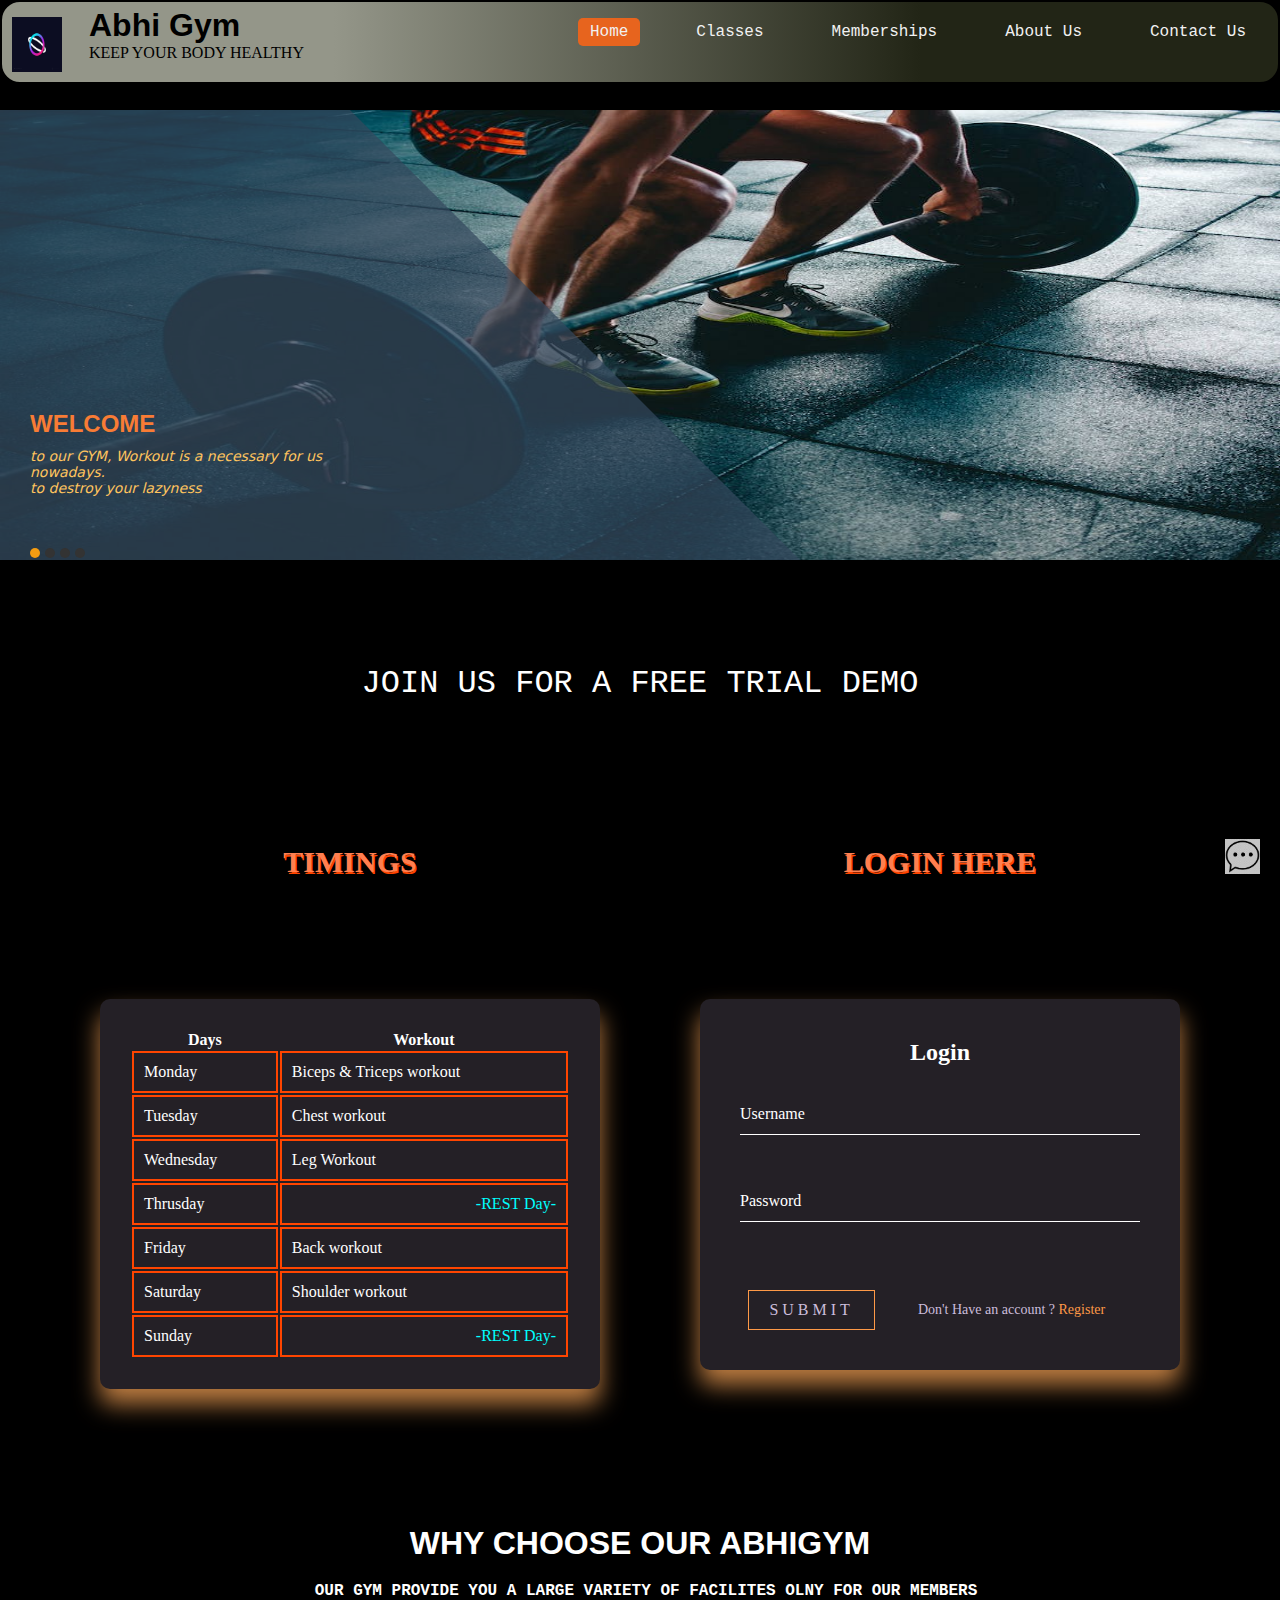
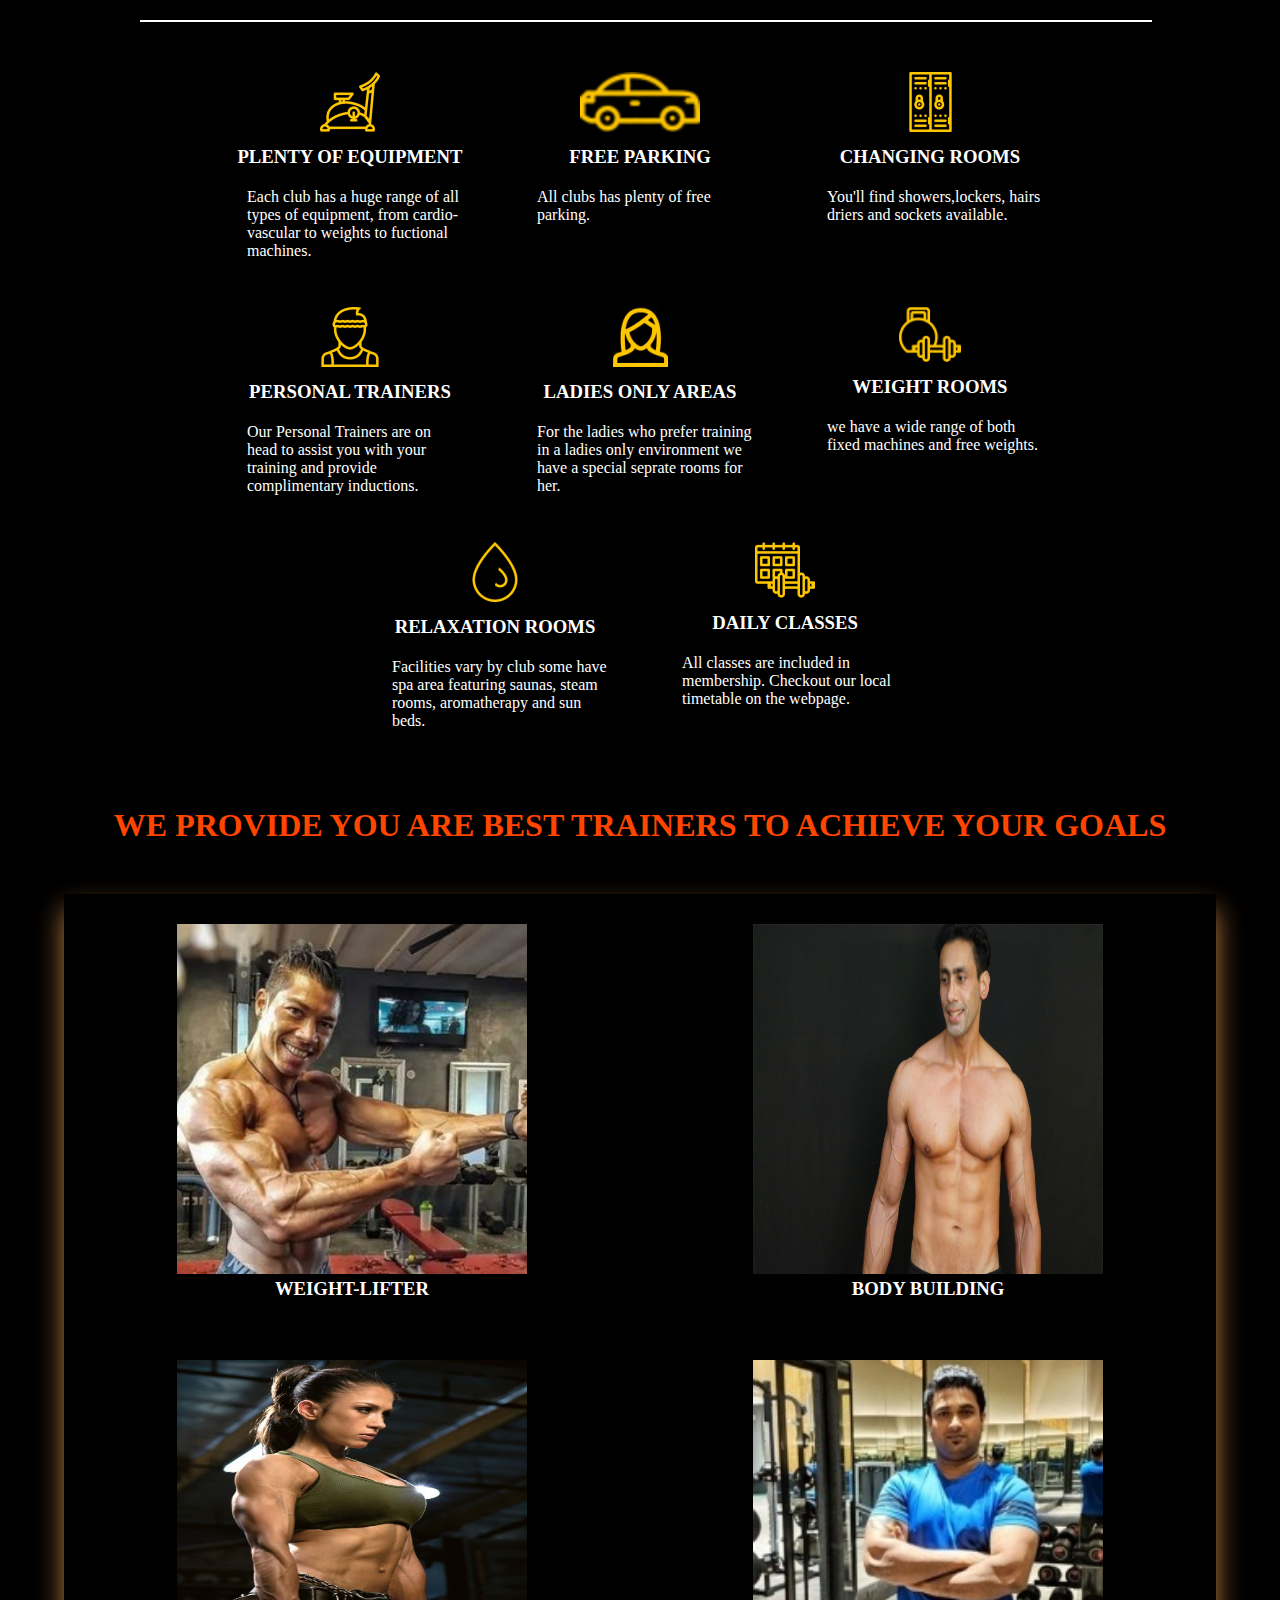
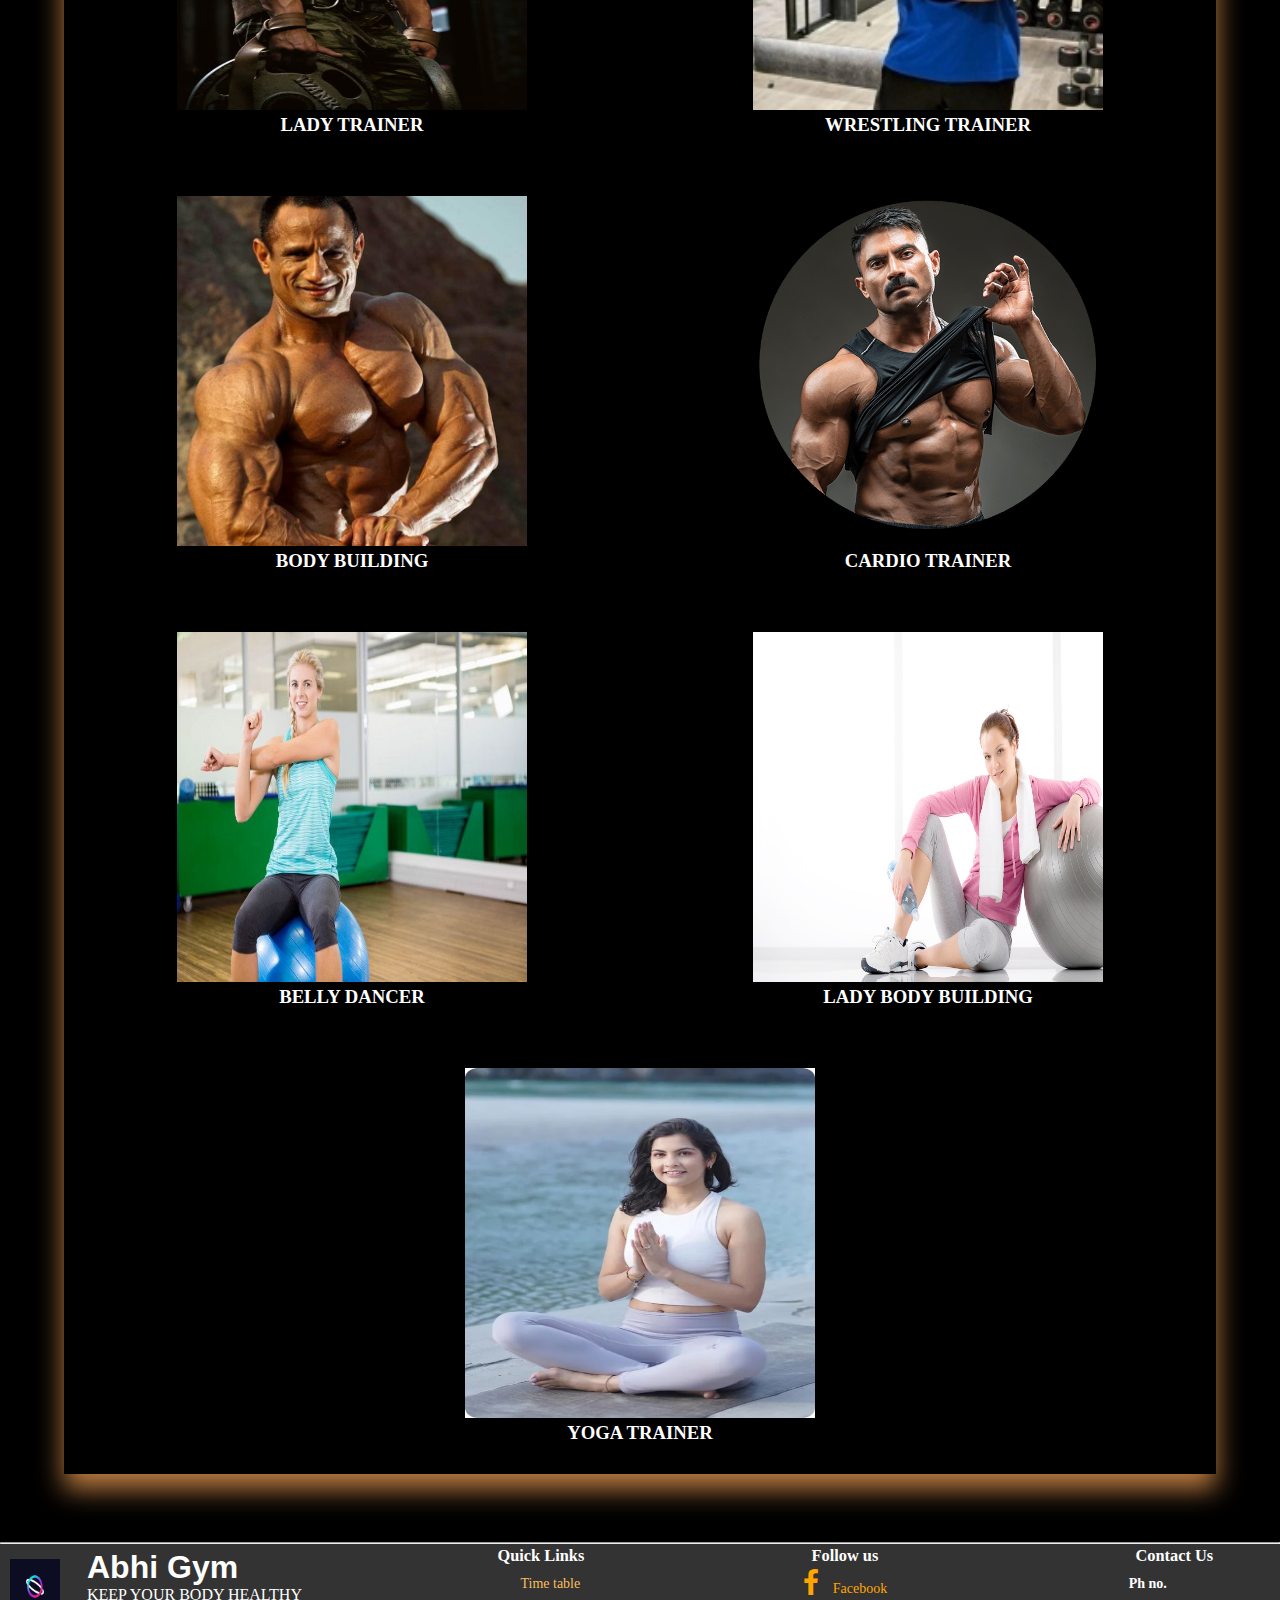
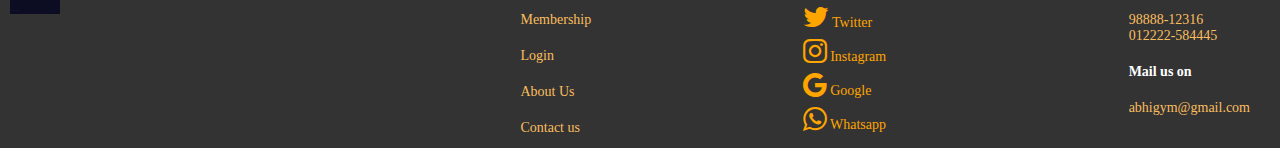
<file: index.html>
<!DOCTYPE html>
<html lang="en">

<head>
    <script rel="javascript" src="js\gym.js">
    </script>
    <title>Home-ABHIGYM</title>
    <link rel="stylesheet" href="css\home.css">
    <link rel="stylesheet" href="css\nav.css">
    <link rel="icon" href="img\title-icon.png" type="title-icon">
    <link href="https://maxcdn.bootstrapcdn.com/font-awesome/4.7.0/css/font-awesome.min.css" rel="stylesheet">
</head>

<body>
    <header class="header">
        <div class="H-div">
            <div class="div1"> <img src="img\logo.jpg" height="55px" width="50px">
            </div>
            <div class="div2">
                <h1 class="h-h1">Abhi Gym</h1>
                <p class="h-p"> KEEP YOUR BODY HEALTHY</p>
            </div>
        </div>
        <div class="nav">
            <nav>
                <ul>
                    <li><a class="active" href="index.html">Home</a></li>
                    <li><a href="classes.html">Classes</a></li>
                    <li><a href="memberships.html">Memberships</a></li>
                    <li><a href="About_us.html">About Us</a></li>
                    <li><a href="Contact_us.html">Contact Us</a></li>
                </ul>
            </nav>
        </div>
        </div>
    </header>
    <div style="background-color: black;">
        <marquee scrollamount="10">
            <p id="blink">
                ** &nbsp&nbsp&nbsp&nbsp&nbsp&nbsp&nbsp&nbsp Hello, Welcome to our Gym site
                &nbsp&nbsp&nbsp&nbsp&nbsp&nbsp&nbsp&nbsp **
                &nbsp&nbsp&nbsp&nbsp&nbsp&nbsp&nbsp&nbsp&nbsp&nbsp&nbsp&nbsp&nbsp&nbsp&nbsp&nbsp&nbsp&nbsp&nbsp&nbsp&nbsp&nbsp&nbsp&nbsp&nbsp&nbsp&nbsp
                &nbsp&nbsp&nbsp ** &nbsp&nbsp&nbsp&nbsp&nbsp Hello, Welcome to our Gym site
                &nbsp&nbsp&nbsp&nbsp&nbsp&nbsp &nbsp** &nbsp&nbsp&nbsp&nbsp&nbsp&nbsp
            </p>
        </marquee>
        <main>

            <section>
                <div class="rt-container">
                    <div class="col-rt-12">

                        <div id="slider">
                            <div class="slides">
                                <div class="slider">
                                    <div class="legend"></div>
                                    <div class="content">
                                        <div class="content-txt">
                                            <h2>Welcome</h2>
                                            <p>to our GYM, Workout is a necessary for us nowadays. <br>
                                                to destroy your <i>lazyness</i></p>
                                        </div>
                                    </div>
                                    <div class="image"> <img src="img\gym.jpeg"> </div>
                                </div>
                                <div class="slider">
                                    <div class="legend"></div>
                                    <div class="content">
                                        <div class="content-txt">
                                            <h2>Running is best for all our muscles</h2>
                                            <p>Don't dream of winning, train for it!<br>
                                                Go fast enough to get there, but slow enough to see</p>
                                        </div>
                                    </div>
                                    <div class="image"> <img src="img\gym2.jpeg"> </div>
                                </div>
                                <div class="slider">
                                    <div class="legend"></div>
                                    <div class="content">
                                        <div class="content-txt">
                                            <h2>Trainers</h2>
                                            <p>We have many perfect trainers for making your body trained <br>
                                                we also train girls
                                                <br>AGE doesn't matter it is just a Number
                                            </p>
                                        </div>
                                    </div>
                                    <div class="image"> <img src="img\gym3.jpeg"> </div>
                                </div>
                                <div class="slider">
                                    <div class="legend"></div>
                                    <div class="content">
                                        <div class="content-txt">
                                            <h2>Body Back</h2>
                                            <p>we have all types of gym equipments for making your Back muscles BOLD</p>
                                        </div>
                                    </div>
                                    <div class="image"> <img src="img\gym4.jpg"> </div>
                                </div>
                            </div>

                            <div class="switch">
                                <ul>
                                    <li>
                                        <div class="on"></div>
                                    </li>
                                    <li></li>
                                    <li></li>
                                    <li></li>


                                </ul>
                            </div>
                        </div>
                    </div>
                </div>
            </section>
        </main>
        <section class="sec2">
            <div class="sec2-div">
                <span class="h-h2" onclick="on()">Join us for A FREE Trial Demo</span>
            </div>
        </section>


        <button class="open-button" onclick="openForm()"><span><img src="img\chat.png" height="35px"
                    width="35px"></span></button>

        <div class="chat-popup" id="myForm">
            <form action="/action_page.php" class="form-container">
                <h1>Chat</h1>

                <label for="msg"></label>
                <textarea placeholder="Type message.." name="msg" required></textarea>

                <button type="submit" class="btn">Send</button>
                <button type="button" class="btn cancel" onclick="closeForm()">Close</button>
            </form>
        </div>


        <section class="sec3">
            <div class="grid-container">

                <div class="grid-left">
                    <div>
                        <h3 id="timing"
                            style="text-align: center; font-size: 30px; color: coral;text-shadow: 1px 2px orangered ;">
                            TIMINGS</h3>
                        <div>
                            <table class="timing-table">
                                <tr>
                                    <th class="th"> Days </th>
                                    <th class="th"> Workout</th>
                                </tr>
                                <tr>
                                    <td> Monday </td>
                                    <td> Biceps & Triceps workout</td>
                                </tr>
                                <tr>
                                    <td> Tuesday </td>
                                    <td> Chest workout</td>
                                </tr>
                                <tr>
                                    <td> Wednesday </td>
                                    <td> Leg Workout</td>
                                </tr>
                                <tr>
                                    <td> Thrusday </td>
                                    <td style="color:aqua; text-align: right;"> -REST Day-</td>
                                </tr>
                                <tr>
                                    <td> Friday </td>
                                    <td> Back workout</td>
                                </tr>
                                <tr>
                                    <td> Saturday </td>
                                    <td> Shoulder workout</td>
                                </tr>
                                <tr>
                                    <td> Sunday </td>
                                    <td style="color:aqua;text-align: right;"> -REST Day-</td>
                                </tr>

                            </table>

                        </div>

                    </div>
                </div>

                <div class="grid-right">
                    <div>
                        <h3 style="text-align: center; font-size: 30px; color: coral;text-shadow: 1px 2px orangered ;">
                            <a id="login">LOGIN </a>
                            HERE
                        </h3>
                        <div class="login-box">
                            <h2>Login</h2>
                            <form>
                                <div class="user-box">
                                    <input type="text" name="Username" required>
                                    <label>Username</label>
                                </div>
                                <div class="user-box">
                                    <input type="password" name="Userpass" required>
                                    <label>Password</label>
                                </div>

                                <div class="button-form">
                                    <a href="#" class="submit"> Submit</a>
                                    <div id="register">
                                        Don't Have an account ?
                                        <a onclick="on()" style="cursor: pointer;">Register</a>
                                    </div>
                                    <div id="overlay">
                                        <div class="reg-bg">
                                            <div class="reg-form-container">
                                                <form class="register">
                                                    <div class="Reg-container">
                                                        <button id="x" onclick="off()">
                                                            X
                                                        </button>
                                                        <h1 style="color: orangered;">Register</h1>
                                                        <p style="color: rgb(241, 241, 241);">Kindly fill in this form
                                                            to register.</p>
                                                        <div class="registration">
                                                            <div class="r-user"><label
                                                                    for="username"><b>Username</b></label>
                                                                <input type="text" id="username" required />
                                                            </div>

                                                            <div class="r-email"><label for="email"><b>Email</b></label>
                                                                <input type="text" id="email" required />
                                                            </div>

                                                            <div class="r-pass"><label for="pwd"><b>Password</b></label>
                                                                <input type="password" id="pwd" required />
                                                            </div>

                                                            <div class="r-rpass">
                                                                <label for="pwd-repeat"><b>Repeat Password</b></label>
                                                                <input type="password" id="pwd-repeat" required />
                                                            </div>

                                                            <button type="submit" class="r-register">Register</button>
                                                        </div>
                                                        <div>
                                                            <p style="color: aliceblue;">Already have an account? <a
                                                                    href="index.html#login" onclick="off()">Log in</a>
                                                            </p>
                                                        </div>
                                                </form>
                                            </div>
                                        </div>
                                    </div>




                                </div>
                        </div>
                        </form>
                    </div>
                </div>
            </div>

    </div>
    </section>
    <section class="sec4">
        <div class="row">
            <div class="sec4head">
                <h1 Class="sec4-h1">WHY CHOOSE OUR ABHIGYM</h1>
                <strong class="sec4-strong">
                    <p> Our Gym provide you a large variety of facilites olny for Our Members</p>
                </strong>
            </div>
            <div class="group">
                <div class="data">
                    <div class="icon"><img src="img\exercise-bike-60x60.png">

                    </div>
                    <h3 class="group-h3"> plenty of equipment</h3>
                    <p class="group-p">Each club has a huge range of all types of equipment, from cardio-vascular to
                        weights to fuctional machines.</p>
                </div>
                <div class="data">
                    <div class="icon"><img src="img\parking-60x30.png" height="60px">

                    </div>
                    <h3 class="group-h3">free parking</h3>
                    <p class="group-p">All clubs has plenty of free parking.</p>
                </div>
                <div class="data">
                    <div class="icon"><img src="img\locker-43x60.png">

                    </div>
                    <h3 class="group-h3">changing rooms</h3>
                    <p class="group-p">You'll find showers,lockers, hairs driers and sockets available.</p>
                </div>
                <div class="data">
                    <div class="icon"><img src="img\athlete-58x60.png">

                    </div>
                    <h3 class="group-h3">personal trainers</h3>
                    <p class="group-p">Our Personal Trainers are on head to assist you with your training and
                        provide complimentary inductions. </p>
                </div>

                <div class="data">
                    <div class="icon"><img src="img\woman-55x60.png">

                    </div>
                    <h3 class="group-h3"> ladies only areas </h3>
                    <p class="group-p"> For the ladies who prefer training in a ladies only environment we have a
                        special seprate rooms for her.
                    </p>
                </div>
                <div class="data">
                    <div class="icon"><img src="img\dumbbell-60x53.png" height="55px">

                    </div>
                    <h3 class="group-h3">weight rooms</h3>
                    <p class="group-p">we have a wide range of both fixed machines and free weights.</p>
                </div>
                <div class="data">
                    <div class="icon"><img src="img\water-droplet-46x60.png">

                    </div>
                    <h3 class="group-h3">relaxation rooms</h3>
                    <p class="group-p">Facilities vary by club some have spa area featuring saunas, steam rooms,
                        aromatherapy and sun beds.</p>
                </div>
                <div class="data">
                    <div class="icon"><img src="img\classes-60x56.png">

                    </div>
                    <h3 class="group-h3">Daily classes</h3>
                    <p class="group-p">All classes are included in membership. Checkout our local timetable on the
                        webpage.</p>
                </div>
            </div>
        </div>
        <div class="t-slider">
            <h1 style="color: orangered;font-weight: bolder; text-align: center;">WE PROVIDE YOU ARE BEST TRAINERS TO
                ACHIEVE YOUR GOALS </h1>
            <div class="main">
                <div class="tslides">
                    <img src="img\trainer1.jpg" alt="" class="slide-img">
                    <h3 class="slide-heading">WEIGHT-LIFTER</h3>
                </div>
                <div class="tslides">
                    <img src="img\trainer2.jpg" alt="" class="slide-img">
                    <h3 class="slide-heading"> BODY BUILDING</h3>
                </div>
                <div class="tslides">
                    <img src="img\trainer3.jpg" alt="" class="slide-img">
                    <h3 class="slide-heading"> LADY TRAINER</h3>
                </div>
                <div class="tslides">
                    <img src="img\trainer4.jpeg" alt="" class="slide-img">
                    <h3 class="slide-heading">WRESTLING TRAINER</h3>
                </div>
                <div class="tslides">
                    <img src="img\trainer5.jpg" alt="" class="slide-img">
                    <h3 class="slide-heading">BODY BUILDING</h3>
                </div>
                <div class="tslides">
                    <img src="img\trainer6.png" alt="" class="slide-img">
                    <h3 class="slide-heading">CARDIO TRAINER</h3>
                </div>
                <div class="tslides">
                    <img src="img\trainer7.jpg" alt="" class="slide-img">
                    <h3 class="slide-heading">BELLY DANCER</h3>
                </div>
                <div class="tslides">
                    <img src="img\trainer8.jpg" alt="" class="slide-img">
                    <h3 class="slide-heading">LADY BODY BUILDING</h3>
                </div>
                <div class="tslides">
                    <img src="img\trainer9.jpg" alt="" class="slide-img">
                    <h3 class="slide-heading">YOGA TRAINER</h3>
                </div>

            </div>
        </div>
    </section>
    <br>
    <hr>
    <footer>
        <div class="foot-logo">
            <div class="f-logodiv">
                <div class="div1"> <img src="img\logo.jpg" height="55px" width="50px">
                </div>
                <div class="div2">
                    <h1 class="f-h1">Abhi Gym</h1>
                    <p class="f-p"> KEEP YOUR BODY HEALTHY</p>
                </div>
            </div>
            <div class="f-divs">
                <h3 class="f-h3">Quick Links</h3>
                <ul class="f-links">
                    <li><a href="#timing">Time table</a></li>
                    <li><a href="#">Membership</a></li>
                    <li><a href="#login">Login </a></li>
                    <li><a href="#">About Us</a></li>
                    <li><a href="#">Contact us</a></li>
                </ul>
            </div>
            <div class="f-divs">
                <h3 class="f-h3">Follow us</h3>
                <ul class="f-slinks">
                    <li class="facebook"><a href="#"><i class="fa fa-facebook fa-2x"></i>&nbsp
                            &nbsp&nbspFacebook</a></li>
                    <li class="twitter"><a href="#"><i class="fa fa-twitter fa-2x"></i> Twitter</a></li>
                    <li class="instagram"><a href="#"><i class="fa fa-instagram fa-2x"></i> Instagram</a></li>
                    <li class="google"><a href="#"><i class="fa fa-google fa-2x"></i></a> Google</li>
                    <li class="whatsapp"><a href="#"><i class="fa fa-whatsapp fa-2x"></i> Whatsapp</a></li>

                </ul>
            </div>
            <div class="f-divs">
                <h3 class="f-h3">Contact Us</h3>
                <ul class="f-links">
                    <li style="color:white"><strong>Ph no.</strong></li>
                    <li>98888-12316<br>012222-584445
                    </li>

                    <li style="color:white"><strong> Mail us on</strong></li>
                    <li>abhigym@gmail.com</li>
                </ul>
            </div>


    </footer>
</body>

</html>
</file>
